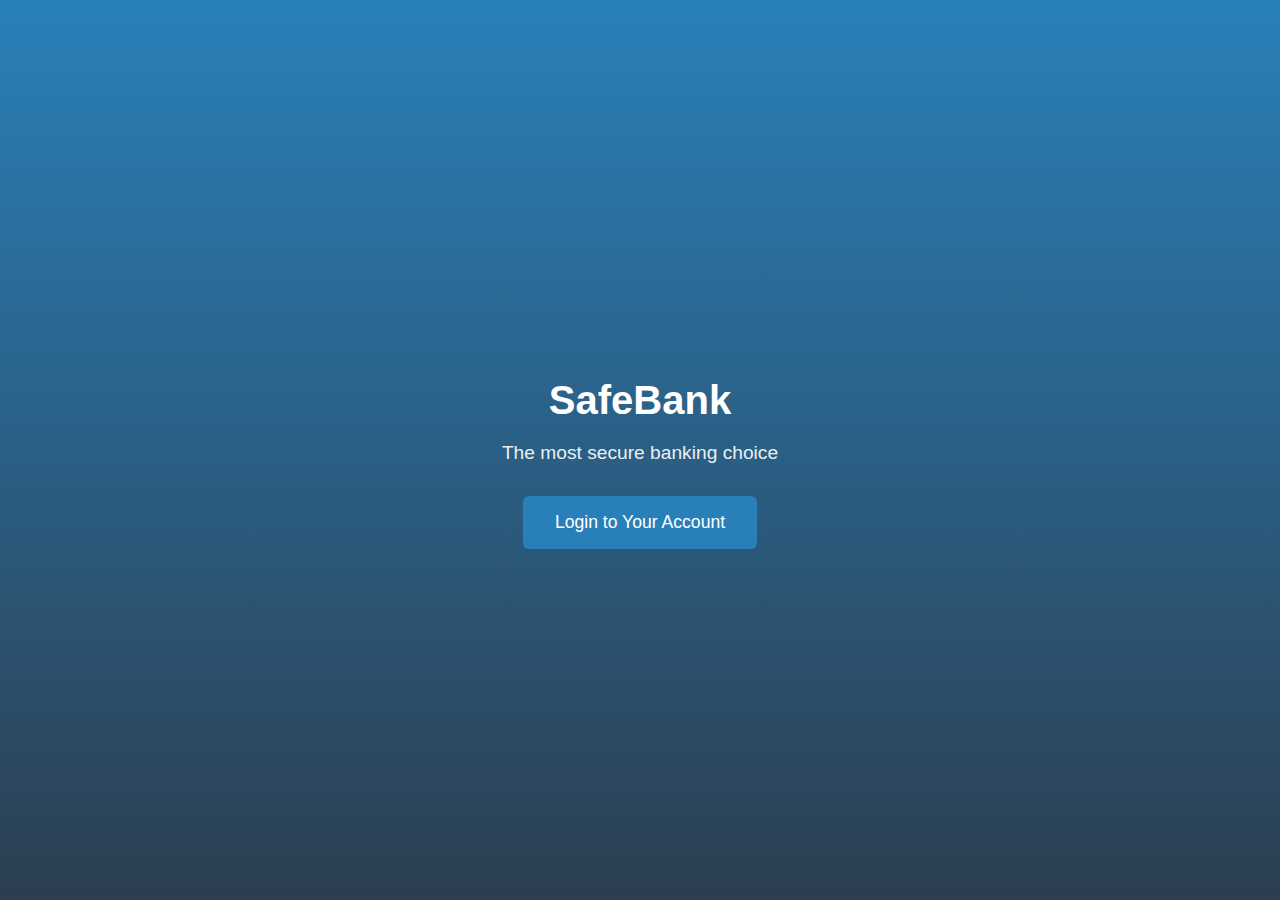
<file: index.html>
<!DOCTYPE html>
<html lang="en">

<head>
    <meta charset="UTF-8">
    <meta name="viewport" content="width=device-width, initial-scale=1.0">
    <title>SafeBank</title>
    <link rel="stylesheet" href="styles.css">
</head>

<body>
    <div class="welcome-container">
        <h1>SafeBank</h1>
        <p>The most secure banking choice</p>
        <button id="welcomeButton" class="welcome-button">Login to Your Account</button>
    </div>
    <script src="index.js"></script>
</body>

</html>
</file>
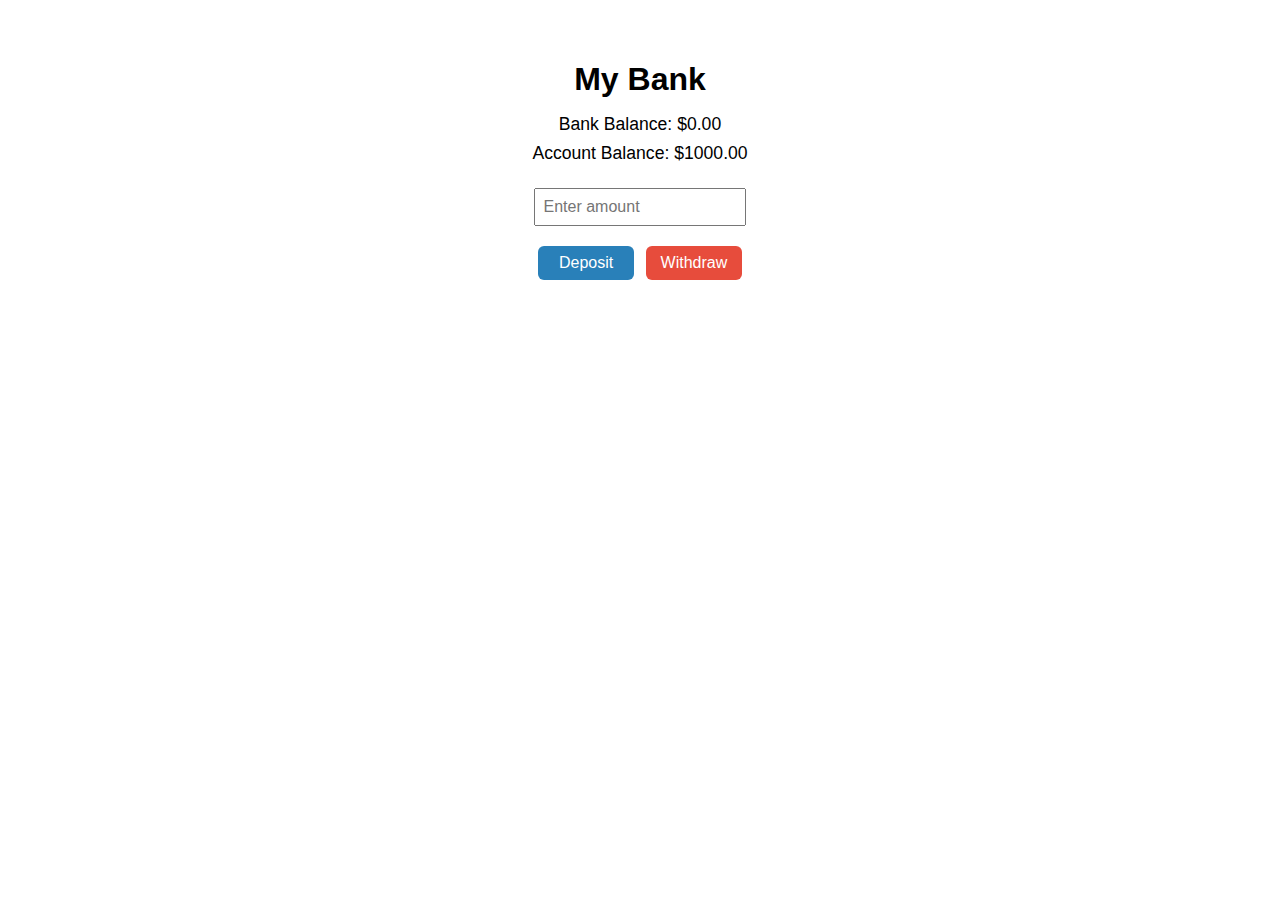
<file: Bank/bank.html>
<!DOCTYPE html>
<html lang="en">
<head>
  <meta charset="UTF-8" />
  <meta name="viewport" content="width=device-width, initial-scale=1.0" />
  <title>Bank With External Account</title>
  <link rel="stylesheet" href="bank.css" />
</head>
<body>
  <div class="bank-container">
    <h1>My Bank</h1>
    <div class="balances">
      <div>Bank Balance: $<span id="bankBalance">0.00</span></div>
      <div>Account Balance: $<span id="accountBalance">1000.00</span></div>
    </div>

    <input type="number" id="amountInput" placeholder="Enter amount" />
    <div>
      <button class="deposit-btn" onclick="deposit()">Deposit</button>
      <button class="withdraw-btn" onclick="withdraw()">Withdraw</button>
    </div>
    <div id="message" class="error"></div>
  </div>

  <script src="bank.js"></script>
</body>
</html>
</file>
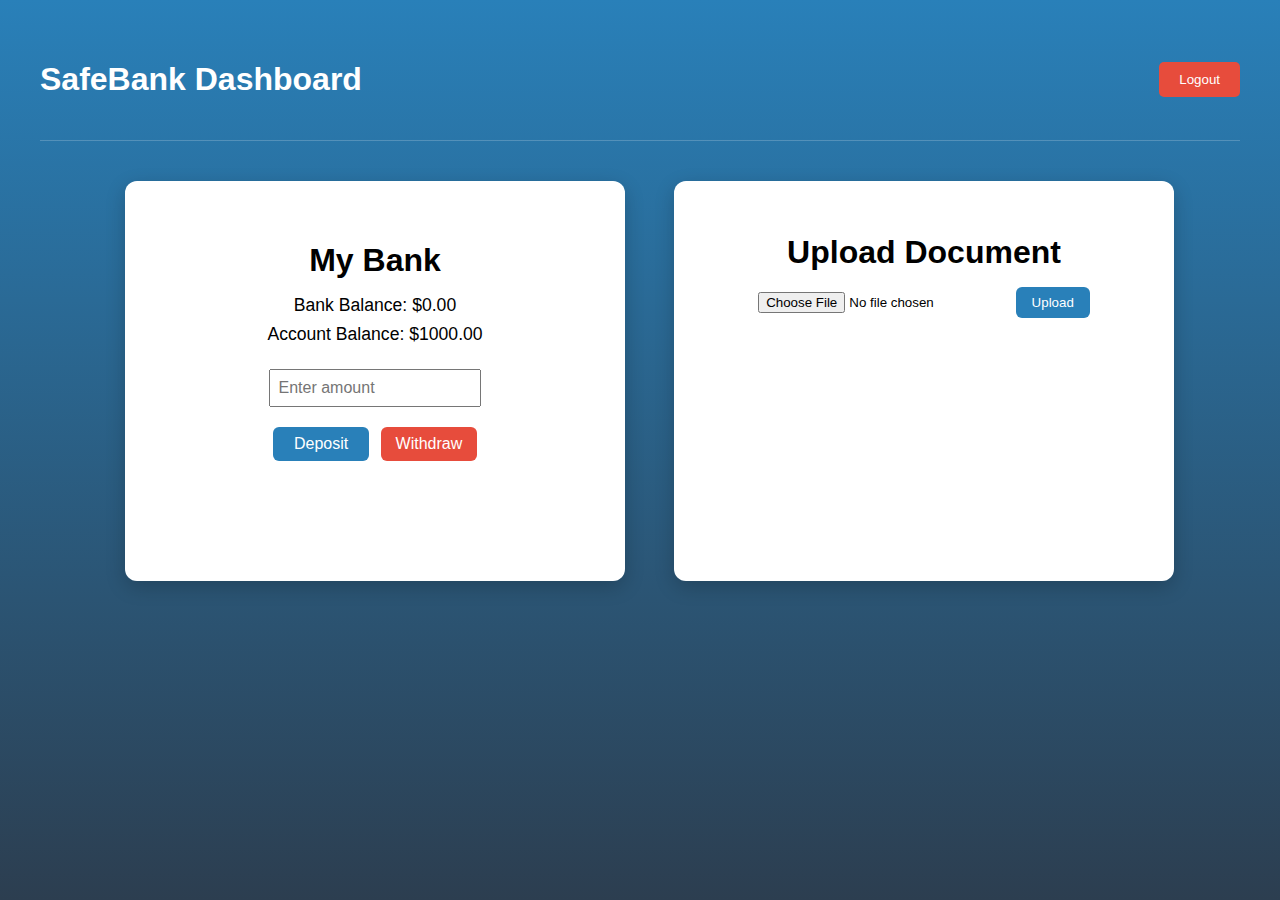
<file: Dashboard/dashboard.html>
<!DOCTYPE html>
<html lang="en">

<head>
    <meta charset="UTF-8">
    <meta name="viewport" content="width=device-width, initial-scale=1.0">
    <title>SafeBank Dashboard</title>
    <style>
        iframe {
            border: 2px transparent;
            border-radius: 12px;
            margin-left: 4%;
            box-shadow: 0 6px 20px rgba(0, 0, 0, 0.2);
        }
    </style>
    <link rel="stylesheet" href="dashboard.css">
</head>

<body>
    <div class="dashboard-container">
        <header>
            <h1>SafeBank Dashboard</h1>
            <button class="logout-button" id="logoutButton">Logout</button>
        </header>

        <div class="dashboard-content">
            <iframe className="box" src="../Bank/bank.html" width="500" height="400"></iframe>
            <iframe className="box" src="../Document/document.html" width="500" height="400"></iframe>
        </div>

    </div>

    <script src="dashboard.js"></script>
</body>

</html>
</file>
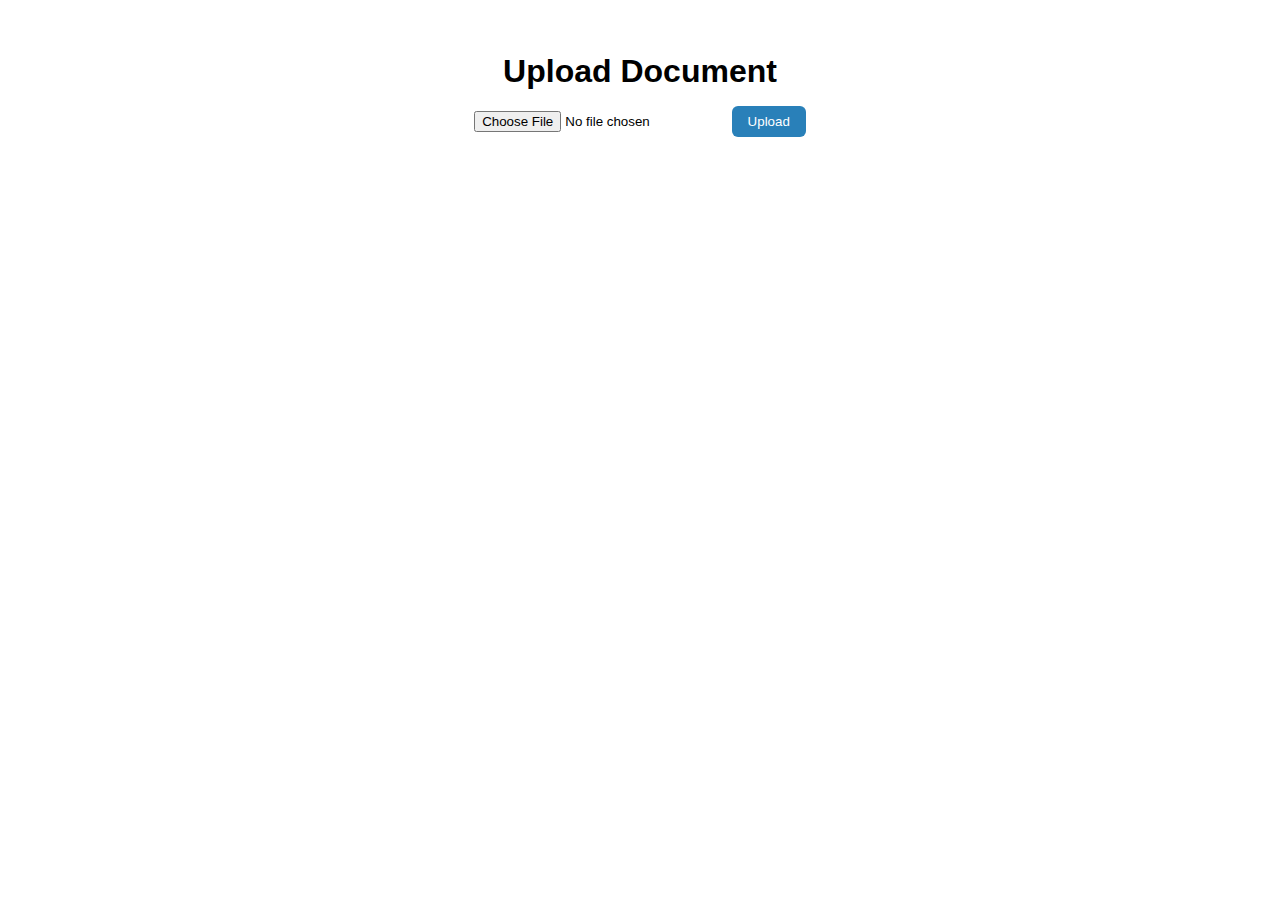
<file: Document/document.html>
<!DOCTYPE html>
<html lang="en">
<head>
  <meta charset="UTF-8" />
  <meta name="viewport" content="width=device-width, initial-scale=1.0"/>
  <title>Document Upload</title>
  <link rel="stylesheet" href="document.css" />
</head>
<body>
  <div class="upload-container">
    <h1>Upload Document</h1>
    <form id="uploadForm">
      <input type="file" id="fileInput" accept="image/*" />
      <button type="submit">Upload</button>
      <div id="error" class="error-message"></div>
    </form>

    <div id="preview" class="preview-section">
      <h2>Preview</h2>
      <div id="imageContainer"></div>
    </div>
  </div>

  <script src="document.js"></script>
</body>
</html>
</file>
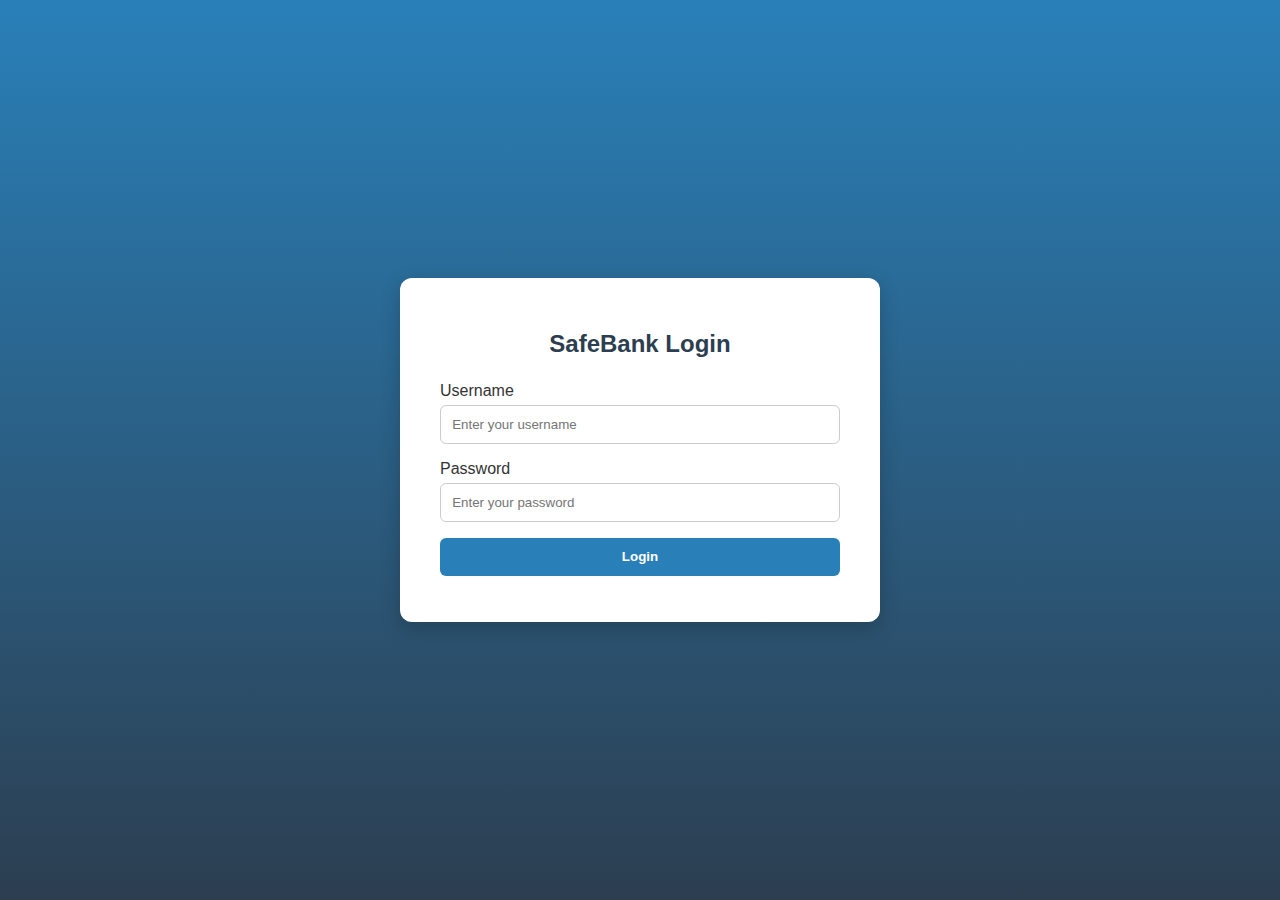
<file: Login/login.html>
<!DOCTYPE html>
<html lang="en">

<head>
    <meta charset="UTF-8" />
    <meta name="viewport" content="width=device-width, initial-scale=1.0" />
    <title>SafeBank Login</title>
    <link rel="stylesheet" href="login.css" />
</head>

<body>
    <div class="login-container">
        <h2>SafeBank Login</h2>
        <form id="loginForm">
            <div class="input-group">
                <label for="username">Username</label>
                <input type="text" id="username" placeholder="Enter your username" required />
            </div>
            <div class="input-group">
                <label for="password">Password</label>
                <input type="password" id="password" placeholder="Enter your password" required />
            </div>
            <button class="submit-button" type="submit">Login</button>
            <p id="error-message" class="error"></p>
        </form>
    </div>
    <script src="login.js"></script>
</body>

</html>
</file>
<file: styles.css>
body {
    font-family: 'Arial';
    background: linear-gradient(180deg, #2980b9, #2c3e50);
    margin: 0;
    padding: 0;
    color: white;
    display: flex;
    justify-content: center;
    align-items: center;
    height: 100vh;
    text-align: center;
}

.welcome-container {
    max-width: 600px;
    padding: 2rem;
}

h1 {
    font-size: 2.5rem;
    margin-bottom: 1rem;
}

p {
    font-size: 1.2rem;
    margin-bottom: 2rem;
    opacity: 0.9;
}

.welcome-button {
    background-color: #2980b9;
    color: white;
    border: none;
    padding: 1rem 2rem;
    font-size: 1.1rem;
    border-radius: 6px;
    cursor: pointer;
    transition: background-color 0.3s ease;
}

.welcome-button:hover {
    background-color: #2471a3;
}
</file>
<file: Bank/bank.css>
body {
    font-family: Arial, sans-serif;
    background: white;
    padding: 2rem;
    display: flex;
    justify-content: center;
  }
  
  .bank-container {
    text-align: center;
  }
  
  h1 {
    margin-bottom: 1rem;
  }
  
  .balances {
    margin-bottom: 1.5rem;
  }
  
  .balances div {
    font-size: 1.1rem;
    margin: 0.5rem 0;
  }
  
  input {
    width: 85%;
    padding: 0.5rem;
    margin-bottom: 1rem;
    font-size: 1rem;
  }
  
  button {
    transition: all 0.3s ease-in-out; 
    width: 42%;
    padding: 0.5rem;
    margin: 0.25rem;
    font-size: 1rem;
    border: none;
    border-radius: 6px;
    cursor: pointer;
  }

  button:hover{
    transform: scale(1.06);
  }
  
  .deposit-btn {
    background: #2980b9;;
    color: white;
  }

  .deposit-btn:hover {
    background-color: #2c3e50;
  }
  
  .withdraw-btn {
    background: #e74c3c;
    color: white;
  }

  .withdraw-btn:hover {
    background-color: #c0392b;
  }
  
  .error {
    color: red;
    font-size: 0.9rem;
    margin-top: 0.5rem;
  }
  
  .success {
    color: green;
    font-size: 0.9rem;
    margin-top: 0.5rem;
  }
</file>
<file: Dashboard/dashboard.css>
body {
    font-family: 'Arial';
    background: linear-gradient(180deg, #2980b9, #2c3e50);
    margin: 0;
    padding: 0;
    color: white;
    height: 100vh;
}

.dashboard-container {
    max-width: 1200px;
    margin: 0 auto;
    padding: 20px;
}

header {
    display: flex;
    justify-content: space-between;
    align-items: center;
    padding: 20px 0;
    border-bottom: 1px solid rgba(255,255,255,0.2);
}

.dashboard-content {
    color: white;
    justify-content: center;
    flex: column;
    padding: 40px;
}

.logout-button {
    background: #e74c3c;
    color: white;
    border: none;
    padding: 10px 20px;
    border-radius: 5px;
    cursor: pointer;
    transition: all 0.3s ease-in-out; 
}

.logout-button:hover {
    transform: scale(1.06);
    background: #c0392b;
}
</file>
<file: Document/document.css>
body {
    font-family: 'Segoe UI', sans-serif;
    background: white;
    margin: 0;
    padding: 2rem;
    display: flex;
    justify-content: center;
  }
  
  .upload-container {
    background: #fff;
    text-align: center;
  }
  
  h1 {
    margin-bottom: 1rem;
  }
  
  form {
    margin-bottom: 1rem;
  }
  
  input[type="file"] {
    margin-bottom: 0.75rem;
  }
  
  button {
    padding: 0.5rem 1rem;
    transition: all 0.3s ease-in-out; 
    background-color: #2980b9;
    color: white;
    border: none;
    border-radius: 6px;
    cursor: pointer;
  }
  
  button:hover {
    background-color: #2c3e50;
    transform: scale(1.06);
  }
  
  .error-message {
    color: red;
    font-size: 0.9rem;
    margin-top: 0.5rem;
  }
  
  .preview-section {
    display: none;
  }
  
  #imageContainer img {
    max-width: 100%;
    border: 1px solid #ccc;
    border-radius: 8px;
    margin-top: 1rem;
  }
</file>
<file: Login/login.css>
body {
  font-family: 'Arial';
  background: linear-gradient(180deg, #2980b9, #2c3e50);
  display: flex;
  justify-content: center;
  align-items: center;
  height: 100vh;
  margin: 0;
}

.login-container {
  background-color: #ffffff;
  padding: 2rem 2.5rem;
  border-radius: 12px;
  box-shadow: 0 6px 20px rgba(0, 0, 0, 0.2);
  width: 100%;
  max-width: 400px;
}

h2 {
  text-align: center;
  color: #2c3e50;
  margin-bottom: 1.5rem;
}

.input-group {
  margin-bottom: 1rem;
}

label {
  display: block;
  margin-bottom: 0.3rem;
  color: #333;
}

input[type="text"],
input[type="password"] {
  width: 100%;
  padding: 0.7rem;
  border: 1px solid #ccc;
  border-radius: 6px;
  box-sizing: border-box;
}

.submit-button {
  width: 100%;
  padding: 0.7rem;
  background-color: #2980b9;
  color: white;
  border: none;
  border-radius: 6px;
  font-weight: bold;
  cursor: pointer;
  transition: background-color 0.3s ease;
}

.submit-button:hover {
  background-color: #2471a3;
}

.error {
  color: red;
  font-size: 0.9rem;
  margin-top: 0.5rem;
  text-align: center;
}
</file>
